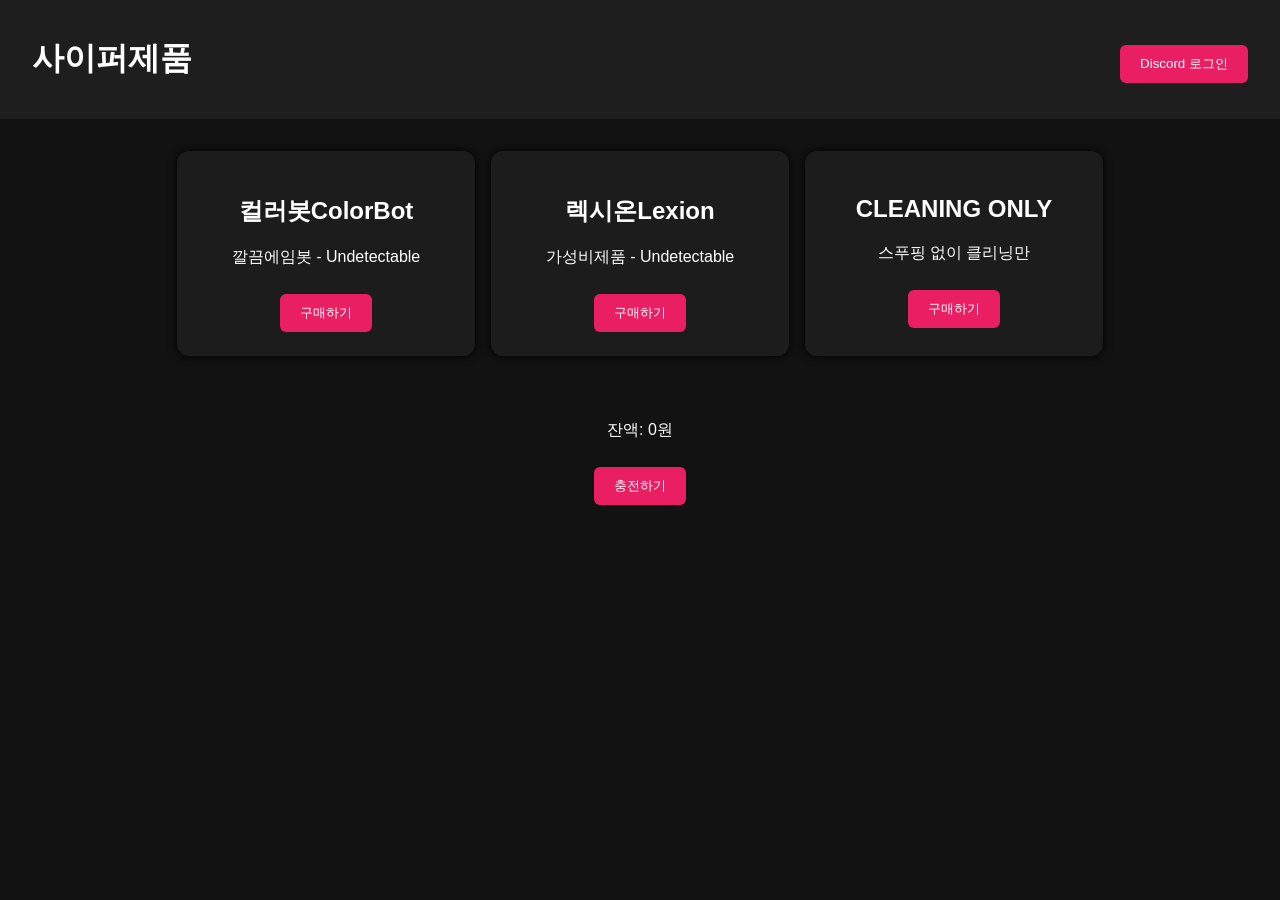
<file: index.html>
<!DOCTYPE html>
<html lang="ko">
<head>
  <meta charset="UTF-8" />
  <meta name="viewport" content="width=device-width, initial-scale=1.0" />
  <title>발로란트 사이퍼</title>
  <link rel="stylesheet" href="style.css" />
</head>
<body>
  <header>
    <div class="topbar">
      <h1>사이퍼제품</h1>
      <div id="user-info">
        <button onclick="loginWithDiscord()">Discord 로그인</button>
      </div>
    </div>
  </header>

  <section class="products">
    <div class="product">
      <h2>컬러봇ColorBot</h2>
      <p>깔끔에임봇 - Undetectable</p>
      <button onclick="purchase('ColorBot')">구매하기</button>
    </div>
    <div class="product">
      <h2>렉시온Lexion</h2>
      <p>가성비제품 - Undetectable</p>
      <button onclick="purchase('TEMP SPOOFER')">구매하기</button>
    </div>
    <div class="product">
      <h2>CLEANING ONLY</h2>
      <p>스푸핑 없이 클리닝만</p>
      <button onclick="purchase('CLEANING ONLY')">구매하기</button>
    </div>
  </section>

  <section class="wallet">
    <p>잔액: <span id="balance">0</span>원</p>
    <button onclick="openRecharge()">충전하기</button>
  </section>

  <section class="recharge-modal" id="rechargeModal" style="display: none;">
    <div class="modal-content">
      <h3>충전 방법 선택</h3>
      <button onclick="selectRecharge('bank')">무통장입금</button>
      <button onclick="selectRecharge('gift')">문상 (준비중)</button>

      <div id="bankForm" style="display:none;">
        <input type="text" id="depositor" placeholder="입금자명" />
        <input type="number" id="amount" placeholder="충전 금액" />
        <button onclick="showAccount()">계좌 확인</button>
        <p id="accountInfo" style="margin-top: 1rem;"></p>
      </div>
    </div>
  </section>

  <script src="login.js"></script>
  <script src="script.js"></script>
</body>
</html>
</file>
<file: style.css>
body {
  background-color: #121212;
  color: #fff;
  font-family: 'Segoe UI', sans-serif;
  margin: 0;
  padding: 0;
  text-align: center;
}

.topbar {
  display: flex;
  justify-content: space-between;
  align-items: center;
  padding: 1rem 2rem;
  background: #1e1e1e;
}

.products {
  display: flex;
  justify-content: center;
  gap: 1rem;
  flex-wrap: wrap;
  padding: 2rem;
}

.product {
  background: #1c1c1c;
  padding: 1.5rem;
  border-radius: 12px;
  box-shadow: 0 0 10px #000;
  width: 250px;
}

button {
  padding: 10px 20px;
  background-color: #e91e63;
  border: none;
  border-radius: 6px;
  color: white;
  cursor: pointer;
  margin-top: 10px;
}

.wallet {
  margin: 2rem;
}

.recharge-modal {
  position: fixed;
  top: 0; left: 0;
  width: 100%; height: 100%;
  background: rgba(0,0,0,0.8);
  display: flex;
  justify-content: center;
  align-items: center;
}

.modal-content {
  background: #1c1c1c;
  padding: 2rem;
  border-radius: 12px;
  width: 300px;
}
input {
  padding: 0.5rem;
  margin: 0.5rem;
  border-radius: 6px;
  border: none;
}
</file>
